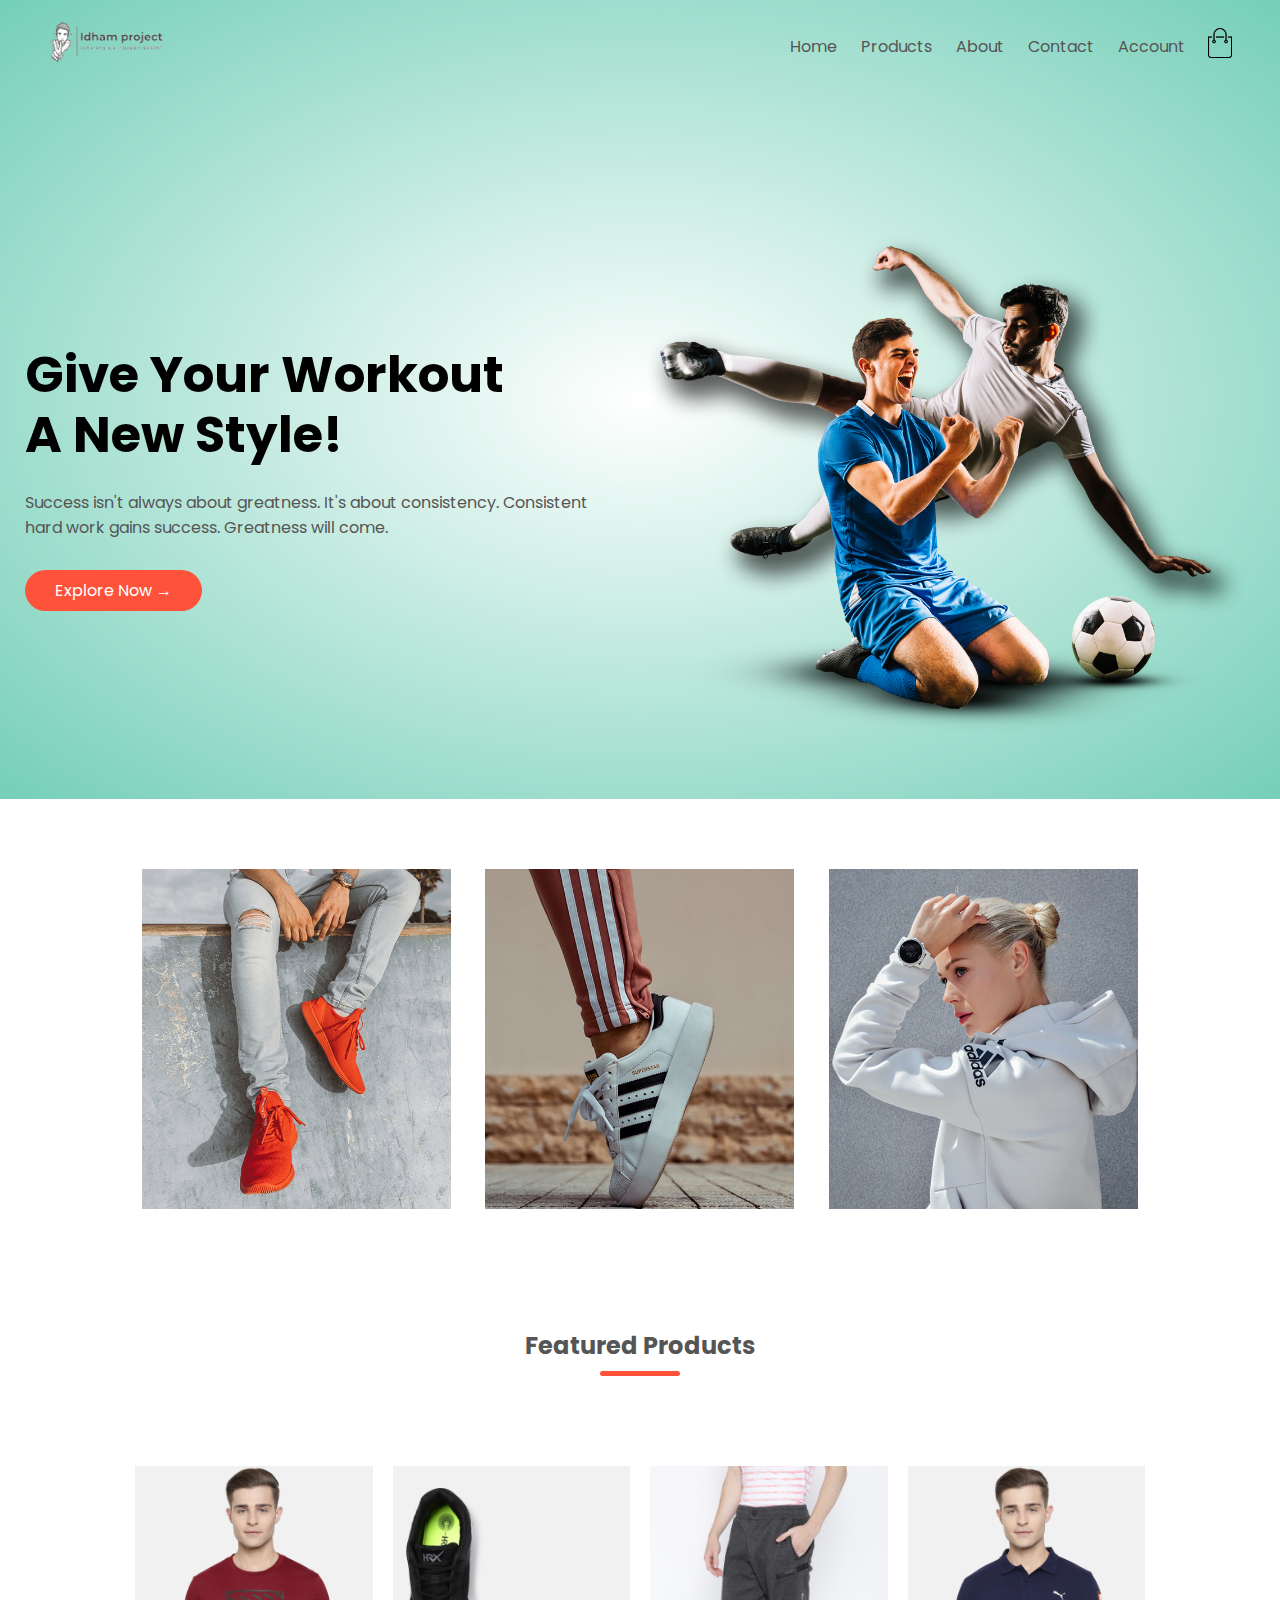
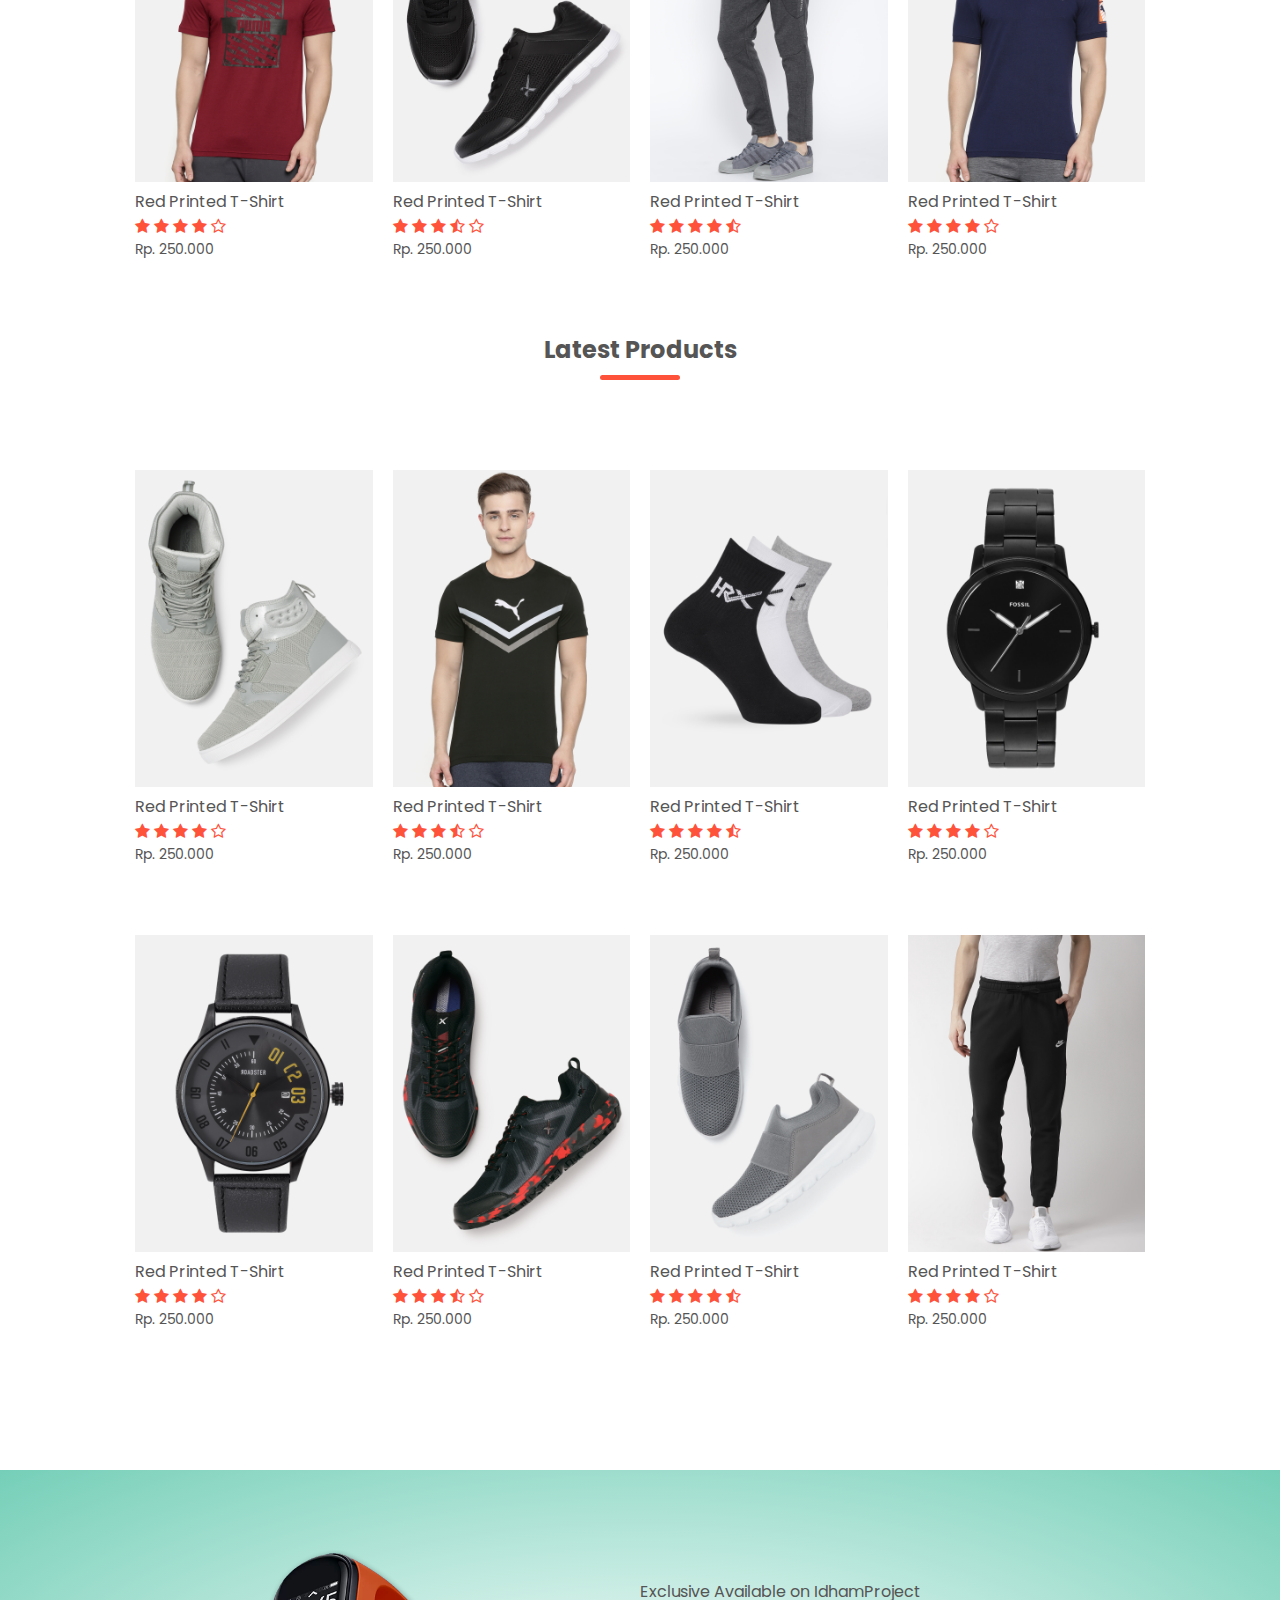
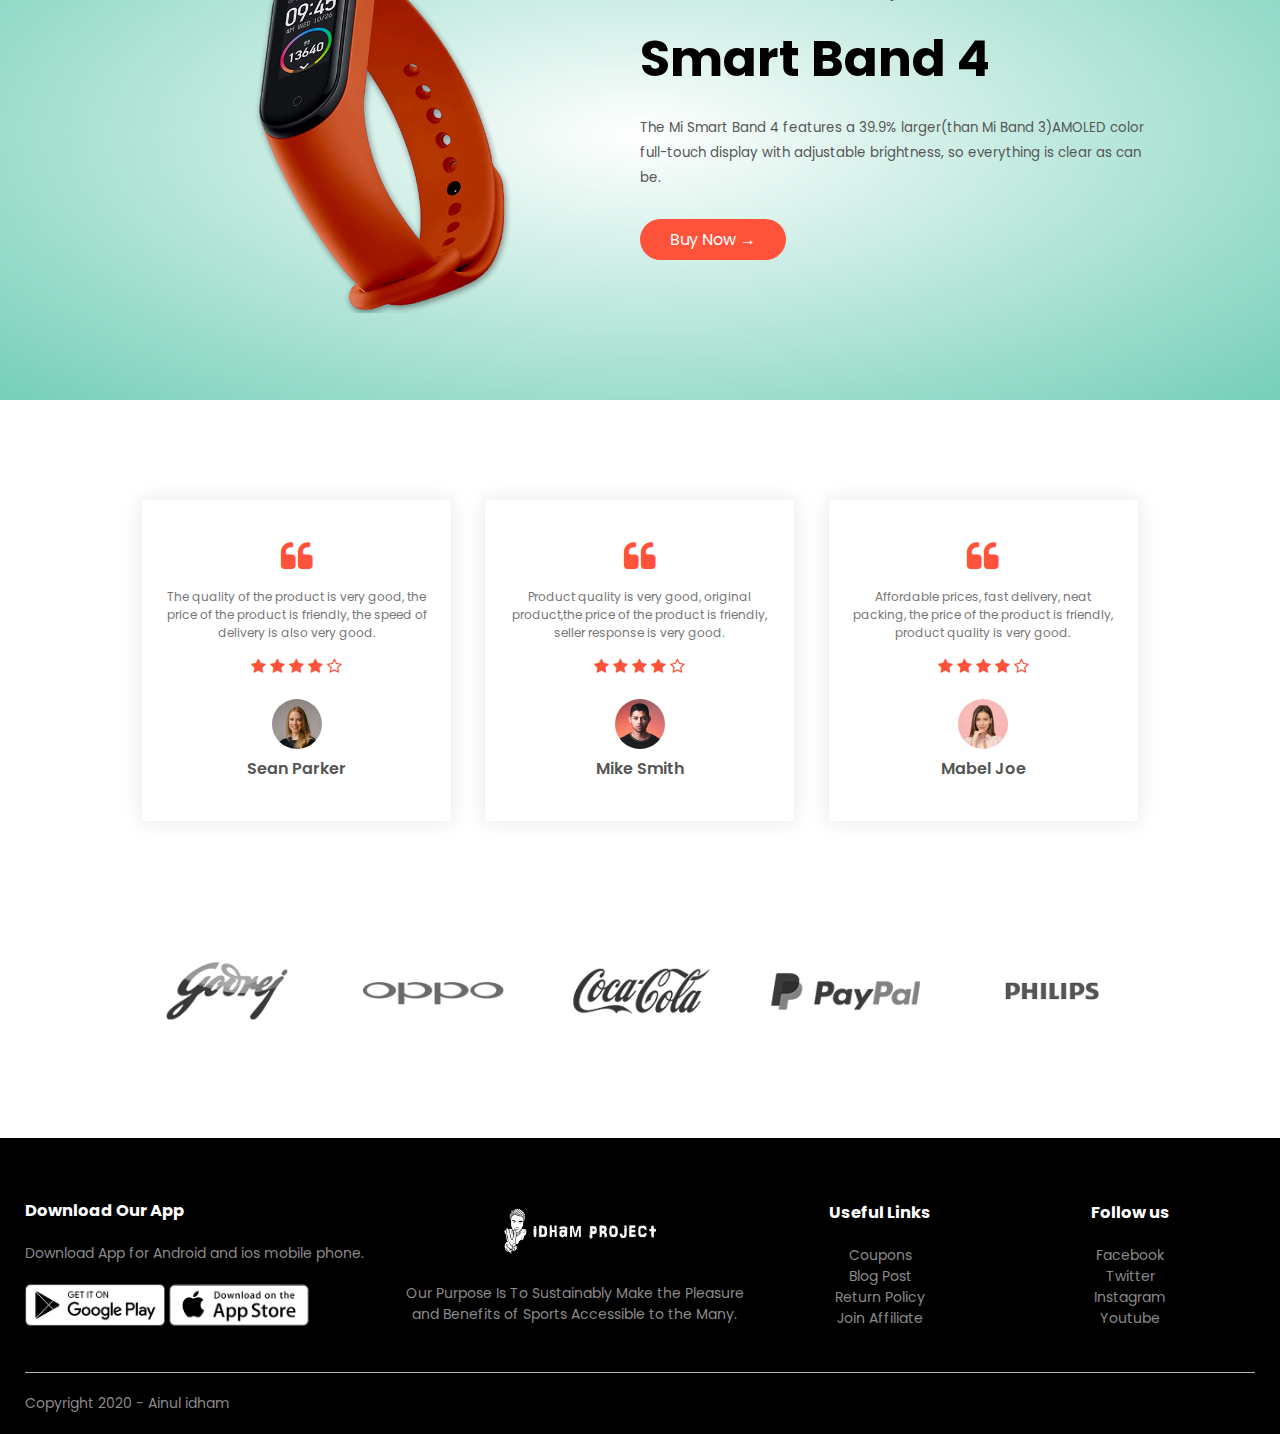
<file: index.html>
<!DOCTYPE html>
<html lang="en">
<head>
    <meta charset="UTF-8">
    <link rel="icon" href="images/favicon.ico" type="image/gif">
    <meta name="viewport" content="width=device-width, initial-scale=1.0">
    <title>IdhamProject | E-Commerce</title>
    <link rel="stylesheet" href="style.css">
    <link rel="preconnect" href="https://fonts.gstatic.com">
<link href="https://fonts.googleapis.com/css2?family=Poppins:wght@300;400;500;600;700&display=swap" rel="stylesheet">
    <link rel="stylesheet" href="https://stackpath.bootstrapcdn.com/font-awesome/4.7.0/css/font-awesome.min.css">
</head>
<body>
<div class="header">
    <div class="container">
            <div class="navbar">
            <div class="logo">
                <a href="index.html"><img src="images/logo.png" width="125px"></a>
            </div>
            <nav>
                <ul id="MenuItems">
                    <li><a href="index.html">Home</a></li>
                    <li><a href="products.html">Products</a></li>
                    <li><a href="">About</a></li>
                    <li><a href="">Contact</a></li>
                    <li><a href="account.html">Account</a></li>
                </ul>
            </nav>
                <a href="cart.html"><img src="images/cart.png" width="30px" height="30px"></a>
            <img src="images/menu.png" class="menu-icon" onclick="menutoggle()">      
        </div>
        <div class="row">
           <div class="col-2">
                <h1>Give Your Workout <br>A New Style!</h1>
                <p>Success isn't always about greatness. It's about consistency. Consistent<br>hard work gains success. Greatness will come.</p>
                <a href="" class="btn">Explore Now &#8594;</a>
           </div>
           <div class="col-2">
             <img src="images/image1.png">
           </div>
        </div>

    </div>
</div>
   
<!----- featured categories -------->

<div class="categories">
    <div class="small-container">
         <div class="row">
            <div class="col-3">
                <img src="images/category-1.jpg">
            </div>
            <div class="col-3">
               <img src="images/category-2.jpg">
            </div>
            <div class="col-3">
                <img src="images/category-3.jpg">
            </div>
        </div>
    </div>
</div>
    
<!----- featured products -------->
  <div class="small-container">
    <h2 class="title">Featured Products</h2>
    <div class="row">
        <div class="col-4" >
            <a href="product-details.html"><img src="images/product-1.jpg"></a>
            <a href="product-details.html"><h4>Red Printed T-Shirt</h4></a>
            <div class="rating">
                <i class="fa fa-star"></i>
                <i class="fa fa-star"></i>
                <i class="fa fa-star"></i>
                <i class="fa fa-star"></i>
                <i class="fa fa-star-o"></i>
            </div>
            <p>Rp. 250.000</p>
        </div>
        
         <div class="col-4" >
            <img src="images/product-2.jpg">
            <h4>Red Printed T-Shirt</h4>
            <div class="rating">
                <i class="fa fa-star"></i>
                <i class="fa fa-star"></i>
                <i class="fa fa-star"></i>
                <i class="fa fa-star-half-o"></i>
                <i class="fa fa-star-o"></i>
            </div>
            <p>Rp. 250.000</p>
        </div>
        
         <div class="col-4" >
            <img src="images/product-3.jpg">
            <h4>Red Printed T-Shirt</h4>
            <div class="rating">
                <i class="fa fa-star"></i>
                <i class="fa fa-star"></i>
                <i class="fa fa-star"></i>
                <i class="fa fa-star"></i>
                <i class="fa fa-star-half-o"></i>
            </div>
            <p>Rp. 250.000</p>
        </div>
        
         <div class="col-4" >
            <img src="images/product-4.jpg">
            <h4>Red Printed T-Shirt</h4>
            <div class="rating">
                <i class="fa fa-star"></i>
                <i class="fa fa-star"></i>
                <i class="fa fa-star"></i>
                <i class="fa fa-star"></i>
                <i class="fa fa-star-o"></i>
            </div>
            <p>Rp. 250.000</p>
        </div>
    </div>
      
      <h2 class="title">Latest Products</h2>
      <div class="row">
        <div class="col-4" >
            <img src="images/product-5.jpg">
            <h4>Red Printed T-Shirt</h4>
            <div class="rating">
                <i class="fa fa-star"></i>
                <i class="fa fa-star"></i>
                <i class="fa fa-star"></i>
                <i class="fa fa-star"></i>
                <i class="fa fa-star-o"></i>
            </div>
            <p>Rp. 250.000</p>
        </div>
        
         <div class="col-4" >
            <img src="images/product-6.jpg">
            <h4>Red Printed T-Shirt</h4>
            <div class="rating">
                <i class="fa fa-star"></i>
                <i class="fa fa-star"></i>
                <i class="fa fa-star"></i>
                <i class="fa fa-star-half-o"></i>
                <i class="fa fa-star-o"></i>
            </div>
            <p>Rp. 250.000</p>
        </div>
        
         <div class="col-4" >
            <img src="images/product-7.jpg">
            <h4>Red Printed T-Shirt</h4>
            <div class="rating">
                <i class="fa fa-star"></i>
                <i class="fa fa-star"></i>
                <i class="fa fa-star"></i>
                <i class="fa fa-star"></i>
                <i class="fa fa-star-half-o"></i>
            </div>
            <p>Rp. 250.000</p>
        </div>
        
         <div class="col-4" >
            <img src="images/product-8.jpg">
            <h4>Red Printed T-Shirt</h4>
            <div class="rating">
                <i class="fa fa-star"></i>
                <i class="fa fa-star"></i>
                <i class="fa fa-star"></i>
                <i class="fa fa-star"></i>
                <i class="fa fa-star-o"></i>
            </div>
            <p>Rp. 250.000</p>
        </div>
    </div>
    <div class="row">
        <div class="col-4" >
            <img src="images/product-9.jpg">
            <h4>Red Printed T-Shirt</h4>
            <div class="rating">
                <i class="fa fa-star"></i>
                <i class="fa fa-star"></i>
                <i class="fa fa-star"></i>
                <i class="fa fa-star"></i>
                <i class="fa fa-star-o"></i>
            </div>
            <p>Rp. 250.000</p>
        </div>
        
         <div class="col-4" >
            <img src="images/product-10.jpg">
            <h4>Red Printed T-Shirt</h4>
            <div class="rating">
                <i class="fa fa-star"></i>
                <i class="fa fa-star"></i>
                <i class="fa fa-star"></i>
                <i class="fa fa-star-half-o"></i>
                <i class="fa fa-star-o"></i>
            </div>
            <p>Rp. 250.000</p>
        </div>
        
         <div class="col-4" >
            <img src="images/product-11.jpg">
            <h4>Red Printed T-Shirt</h4>
            <div class="rating">
                <i class="fa fa-star"></i>
                <i class="fa fa-star"></i>
                <i class="fa fa-star"></i>
                <i class="fa fa-star"></i>
                <i class="fa fa-star-half-o"></i>
            </div>
            <p>Rp. 250.000</p>
        </div>
        
         <div class="col-4" >
            <img src="images/product-12.jpg">
            <h4>Red Printed T-Shirt</h4>
            <div class="rating">
                <i class="fa fa-star"></i>
                <i class="fa fa-star"></i>
                <i class="fa fa-star"></i>
                <i class="fa fa-star"></i>
                <i class="fa fa-star-o"></i>
            </div>
            <p>Rp. 250.000</p>
        </div>
    </div>  
  </div>  

<!------------ offer ------------>
    
  <div class="offer">
    <div class="small-container">
        <div class="row">
            <div class="col-2">
                <img src="images/exclusive.png" class="offer-img">
            </div>
            <div class="col-2">
                <p>Exclusive Available on IdhamProject</p>
                <h1>Smart Band 4</h1>
                <small>The Mi Smart Band 4 features a 39.9% larger(than Mi Band 3)AMOLED color full-touch display with adjustable brightness, so everything is clear as can be.</small> <br>
                <a href="" class="btn">Buy Now &#8594;</a>
            </div>
        </div>
    </div>
  </div>
   
<!---------- testimonial -------------->
    
  <div class="testimonial">
    <div class="small-container">
        <div class="row">
            <div class="col-3">
                <i class="fa fa-quote-left"></i>
                <p>
                    The quality of the product is very good, the price of the product is friendly, the speed of delivery is also very good.
                </p>
                <div class="rating">
                    <i class="fa fa-star"></i>
                    <i class="fa fa-star"></i>
                    <i class="fa fa-star"></i>
                    <i class="fa fa-star"></i>
                    <i class="fa fa-star-o"></i>
                </div>
                <img src="images/user-1.png">
                <h3>Sean Parker</h3>
            </div>
            <div class="col-3">
                <i class="fa fa-quote-left"></i>
                <p>
                    Product quality is very good, original product,the price of the product is friendly, seller response is very good.
                </p>
                <div class="rating">
                    <i class="fa fa-star"></i>
                    <i class="fa fa-star"></i>
                    <i class="fa fa-star"></i>
                    <i class="fa fa-star"></i>
                    <i class="fa fa-star-o"></i>
                </div>
                <img src="images/user-2.png">
                <h3>Mike Smith</h3>
            </div>
            <div class="col-3">
                <i class="fa fa-quote-left"></i>
                <p>
                    Affordable prices, fast delivery, neat packing, the price of the product is friendly, product quality is very good.
                </p>
                <div class="rating">
                    <i class="fa fa-star"></i>
                    <i class="fa fa-star"></i>
                    <i class="fa fa-star"></i>
                    <i class="fa fa-star"></i>
                    <i class="fa fa-star-o"></i>
                </div>
                <img src="images/user-3.png">
                <h3>Mabel Joe</h3>
            </div>
        </div>
    </div>
  </div>  

    
<!------------ brands -------------->
   <div class="brands">
    <div class="small-container">
        <div class="row">
            <div class="col-5">
                <img src="images/logo-godrej.png">
            </div>
            <div class="col-5">
                <img src="images/logo-oppo.png">
            </div>
            <div class="col-5">
                <img src="images/logo-coca-cola.png">
            </div>
            <div class="col-5">
                <img src="images/logo-paypal.png">
            </div>
            <div class="col-5">
                <img src="images/logo-philips.png">
            </div>
        </div>
    </div>     
   </div> 

<!----------footer---------->    
  
  <div class="footer">
    <div class="container">
         <div class="row">
            <div class="footer-col-1">
                <h3>Download Our App</h3>
                <p>Download App for Android and ios mobile phone.</p>
                <div class="app-logo">
                   <img src="images/play-store.png">
                   <img src="images/app-store.png"> 
                </div>
            </div>
             <div class="footer-col-2">
                <img src="images/logo-white.png">
                <p>Our Purpose Is To Sustainably Make the Pleasure and Benefits of Sports Accessible to the Many. </p>
            </div>
             <div class="footer-col-3">
                <h3>Useful Links</h3>
                <ul>
                    <li>Coupons</li>
                    <li>Blog Post</li>
                    <li>Return Policy</li>
                    <li>Join Affiliate</li>
                </ul>
            </div>
             <div class="footer-col-4">
                <h3>Follow us</h3>
                <ul>
                    <li>Facebook</li>
                    <li>Twitter</li>
                    <li>Instagram</li>
                    <li>Youtube</li>
                </ul>
            </div>
         </div>
        <hr>
        <p class="copyright">Copyright 2020 - Ainul idham</p>
    </div>
  </div>
    
    
<!------- js for toggle menu -------->
    
    <script>
        var MenuItems = document.getElementById("MenuItems");
        
        MenuItems.style.maxHeight = "0px";
       
        function menutoggle(){
            if(MenuItems.style.maxHeight == "0px")
                {
                     MenuItems.style.maxHeight = "200px";
                }
            else
                {
                 MenuItems.style.maxHeight = "0px";
                }
        }
    </script>
    
    
    
</body>
</html>
</file>
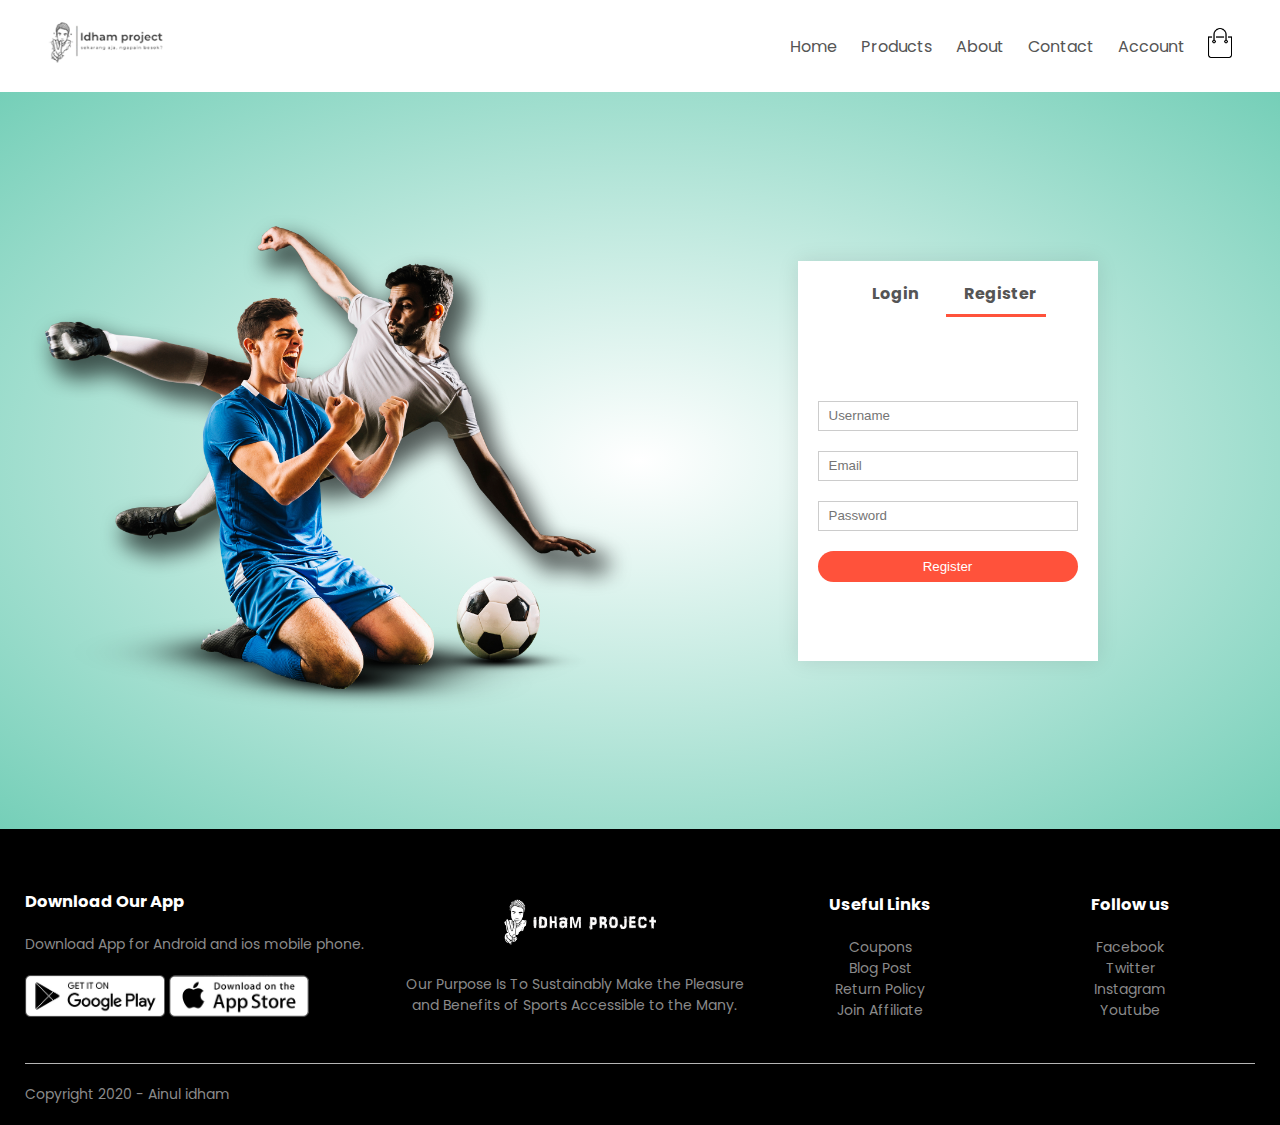
<file: account.html>
<!DOCTYPE html>
<html lang="en">
<head>
    <meta charset="UTF-8">
    <link rel="icon" href="images/favicon.ico" type="image/gif">
    <meta name="viewport" content="width=device-width, initial-scale=1.0">
    <title>All Products - IdhamStore </title>
    <link rel="stylesheet" href="style.css">
    <link rel="preconnect" href="https://fonts.gstatic.com">
<link href="https://fonts.googleapis.com/css2?family=Poppins:wght@300;400;500;600;700&display=swap" rel="stylesheet">
    <link rel="stylesheet" href="https://stackpath.bootstrapcdn.com/font-awesome/4.7.0/css/font-awesome.min.css">
</head>
<body>

    <div class="container">
            <div class="navbar">
            <div class="logo">
                <a href="index.html"><img src="images/logo.png" width="125px"></a>
            </div>
            <nav>
                <ul id="MenuItems">
                    <li><a href="index.html">Home</a></li>
                    <li><a href="products.html">Products</a></li>
                    <li><a href="">About</a></li>
                    <li><a href="">Contact</a></li>
                    <li><a href="account.html">Account</a></li>
                </ul>
            </nav>
                <a href="cart.html"><img src="images/cart.png" width="30px" height="30px"></a>
            <img src="images/menu.png" class="menu-icon" onclick="menutoggle()">      
        </div>

    </div>

<!----------account page---------->        
    <div class="account-page">
        <div class="container">
            <div class="row">
                <div class="col-2">
                    <img src="images/image1.png" width="100%">
                </div>
                
                <div class="col-2">
                   <div class="form-container">
                        <div class="form-btn">
                            <span onclick="login()">Login</span>
                            <span onclick="register()">Register</span>
                            <hr id="Indicator">
                        </div>
                       
                       <form id="LoginForm">
                            <input type="text" placeholder="Username">
                           <input type="password" placeholder="Password">
                           <button type="submit" class="btn">Login</button>
                           <a href="">Forgot Password</a>
                       </form>
                       
                       <form id="RegForm">
                            <input type="text" placeholder="Username">
                           <input type="email" placeholder="Email">
                           <input type="password" placeholder="Password">
                           <button type="submit" class="btn">Register</button>
                       </form>
                       
                   </div>
                </div>
                
            </div>
        </div>
    </div>
    
<!----------footer---------->    
  
  <div class="footer">
    <div class="container">
         <div class="row">
            <div class="footer-col-1">
                <h3>Download Our App</h3>
                <p>Download App for Android and ios mobile phone.</p>
                <div class="app-logo">
                   <img src="images/play-store.png">
                   <img src="images/app-store.png"> 
                </div>
            </div>
             <div class="footer-col-2">
                <img src="images/logo-white.png">
                <p>Our Purpose Is To Sustainably Make the Pleasure and Benefits of Sports Accessible to the Many. </p>
            </div>
             <div class="footer-col-3">
                <h3>Useful Links</h3>
                <ul>
                    <li>Coupons</li>
                    <li>Blog Post</li>
                    <li>Return Policy</li>
                    <li>Join Affiliate</li>
                </ul>
            </div>
             <div class="footer-col-4">
                <h3>Follow us</h3>
                <ul>
                    <li>Facebook</li>
                    <li>Twitter</li>
                    <li>Instagram</li>
                    <li>Youtube</li>
                </ul>
            </div>
         </div>
        <hr>
        <p class="copyright">Copyright 2020 - Ainul idham</p>
    </div>
  </div>
    
    
<!------- js for toggle menu -------->
    
    <script>
        var MenuItems = document.getElementById("MenuItems");
        
        MenuItems.style.maxHeight = "0px";
       
        function menutoggle(){
            if(MenuItems.style.maxHeight == "0px")
                {
                     MenuItems.style.maxHeight = "200px";
                }
            else
                {
                 MenuItems.style.maxHeight = "0px";
                }
        }
    </script>
    
 <!------- js for toggle form-------->
       
    <script>
        var LoginForm = document.getElementById("LoginForm");
        var RegForm = document.getElementById("RegForm");
        var Indicator = document.getElementById("Indicator");
        
        
        function register(){
           RegForm.style.transform = "translateX(0px)";
            LoginForm.style.transform = "translateX(0px)";
            Indicator.style.transform = "translateX(100px)";
        }
        
        function login(){
           RegForm.style.transform = "translateX(300px)";
            LoginForm.style.transform = "translateX(300px)";
             Indicator.style.transform = "translateX(0px)";
        }
    </script>
    
    
</body>
</html>
</file>
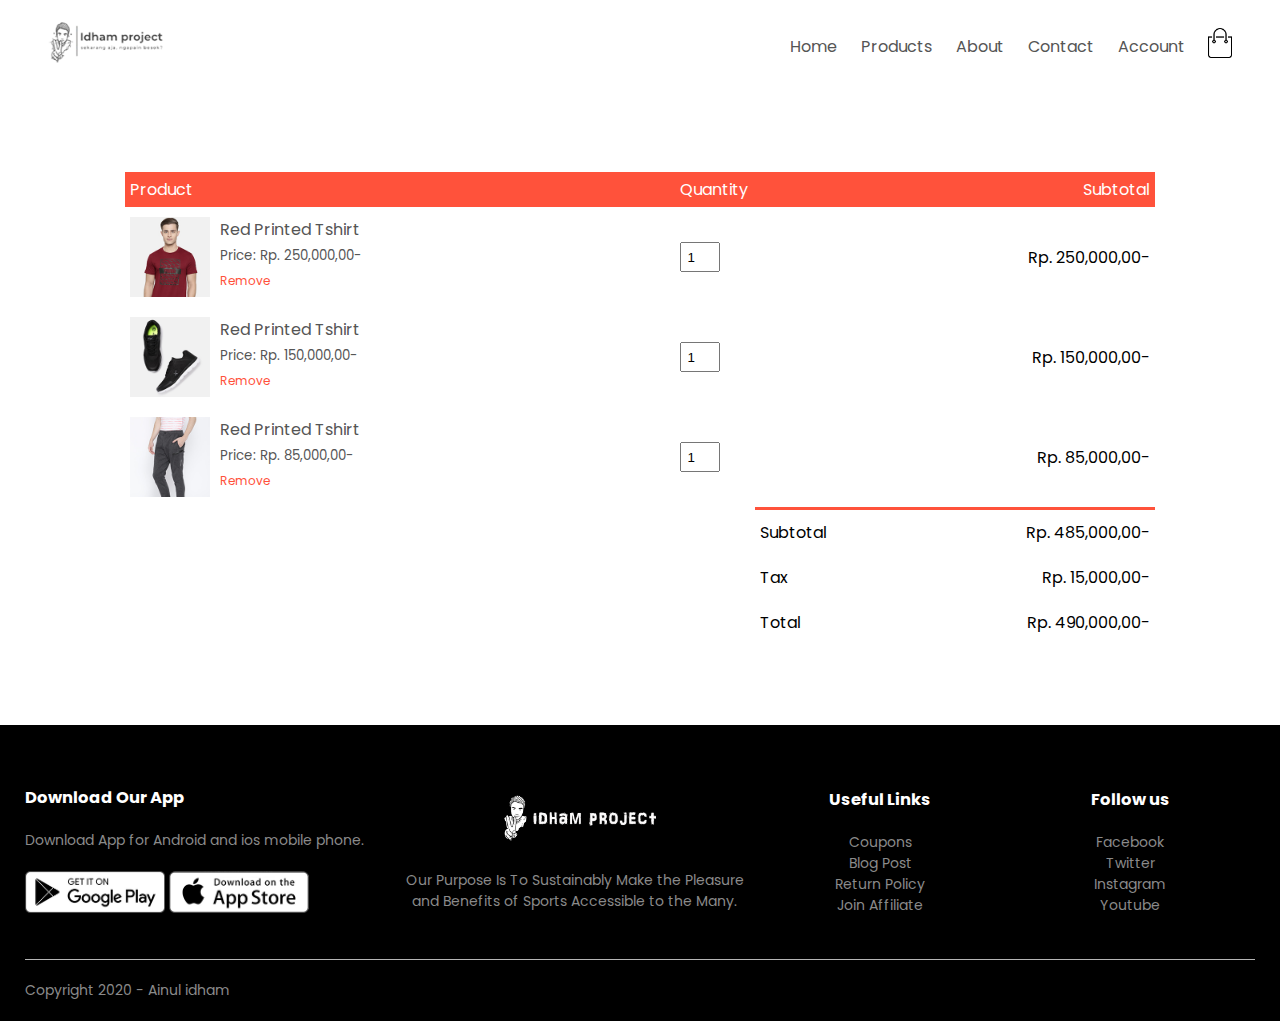
<file: cart.html>
<!DOCTYPE html>
<html lang="en">
<head>
    <meta charset="UTF-8">
    <link rel="icon" href="images/favicon.ico" type="image/gif">
    <meta name="viewport" content="width=device-width, initial-scale=1.0">
    <title>All Products - IdhamStore </title>
    <link rel="stylesheet" href="style.css">
    <link rel="preconnect" href="https://fonts.gstatic.com">
<link href="https://fonts.googleapis.com/css2?family=Poppins:wght@300;400;500;600;700&display=swap" rel="stylesheet">
    <link rel="stylesheet" href="https://stackpath.bootstrapcdn.com/font-awesome/4.7.0/css/font-awesome.min.css">
</head>
<body>

    <div class="container">
            <div class="navbar">
            <div class="logo">
                <a href="index.html"><img src="images/logo.png" width="125px"></a>
            </div>
            <nav>
                <ul id="MenuItems">
                    <li><a href="index.html">Home</a></li>
                    <li><a href="products.html">Products</a></li>
                    <li><a href="">About</a></li>
                    <li><a href="">Contact</a></li>
                    <li><a href="account.html">Account</a></li>
                </ul>
            </nav>
                <a href="cart.html"><img src="images/cart.png" width="30px" height="30px"></a>
            <img src="images/menu.png" class="menu-icon" onclick="menutoggle()">      
        </div>

    </div>

    
    
<!---------- cart item details ---------->  
  <div class="small-container cart-page">
    <table>
        <tr>
            <th>Product</th>
            <th>Quantity</th>
            <th>Subtotal</th>
        </tr>
        <tr>
            <td>
                <div class="cart-info">
                    <img src="images/buy-1.jpg">
                    <div>
                        <p>Red Printed Tshirt</p>
                        <small>Price: Rp. 250,000,00-</small>
                        <br>
                        <a href="">Remove</a>
                    </div>
                </div>
            </td>
            <td><input type="number" value="1"></td>
            <td>Rp. 250,000,00-</td>
        </tr>
         <tr>
            <td>
                <div class="cart-info">
                    <img src="images/buy-2.jpg">
                    <div>
                        <p>Red Printed Tshirt</p>
                        <small>Price: Rp. 150,000,00-</small>
                        <br>
                        <a href="">Remove</a>
                    </div>
                </div>
            </td>
            <td><input type="number" value="1"></td>
            <td>Rp. 150,000,00-</td>
        </tr>
         <tr>
            <td>
                <div class="cart-info">
                    <img src="images/buy-3.jpg">
                    <div>
                        <p>Red Printed Tshirt</p>
                        <small>Price: Rp. 85,000,00-</small>
                        <br>
                        <a href="">Remove</a>
                    </div>
                </div>
            </td>
            <td><input type="number" value="1"></td>
            <td>Rp. 85,000,00-</td>
        </tr>
    </table>
      
    <div class="total-price">
        <table>
            <tr>
                <td>Subtotal</td>
                <td>Rp. 485,000,00-</td>
            </tr>
             <tr>
                <td>Tax</td>
                <td>Rp. 15,000,00-</td>
            </tr>
             <tr>
                <td>Total</td>
                <td>Rp. 490,000,00-</td>
            </tr> 
        </table>
    </div>
      
  </div>  


<!----------footer---------->    
  
  <div class="footer">
    <div class="container">
         <div class="row">
            <div class="footer-col-1">
                <h3>Download Our App</h3>
                <p>Download App for Android and ios mobile phone.</p>
                <div class="app-logo">
                   <img src="images/play-store.png">
                   <img src="images/app-store.png"> 
                </div>
            </div>
             <div class="footer-col-2">
                <img src="images/logo-white.png">
                <p>Our Purpose Is To Sustainably Make the Pleasure and Benefits of Sports Accessible to the Many. </p>
            </div>
             <div class="footer-col-3">
                <h3>Useful Links</h3>
                <ul>
                    <li>Coupons</li>
                    <li>Blog Post</li>
                    <li>Return Policy</li>
                    <li>Join Affiliate</li>
                </ul>
            </div>
             <div class="footer-col-4">
                <h3>Follow us</h3>
                <ul>
                    <li>Facebook</li>
                    <li>Twitter</li>
                    <li>Instagram</li>
                    <li>Youtube</li>
                </ul>
            </div>
         </div>
        <hr>
        <p class="copyright">Copyright 2020 - Ainul idham</p>
    </div>
  </div>
    
    
<!------- js for toggle menu -------->
    
    <script>
        var MenuItems = document.getElementById("MenuItems");
        
        MenuItems.style.maxHeight = "0px";
       
        function menutoggle(){
            if(MenuItems.style.maxHeight == "0px")
                {
                     MenuItems.style.maxHeight = "200px";
                }
            else
                {
                 MenuItems.style.maxHeight = "0px";
                }
        }
    </script>
    
</body>
</html>
</file>
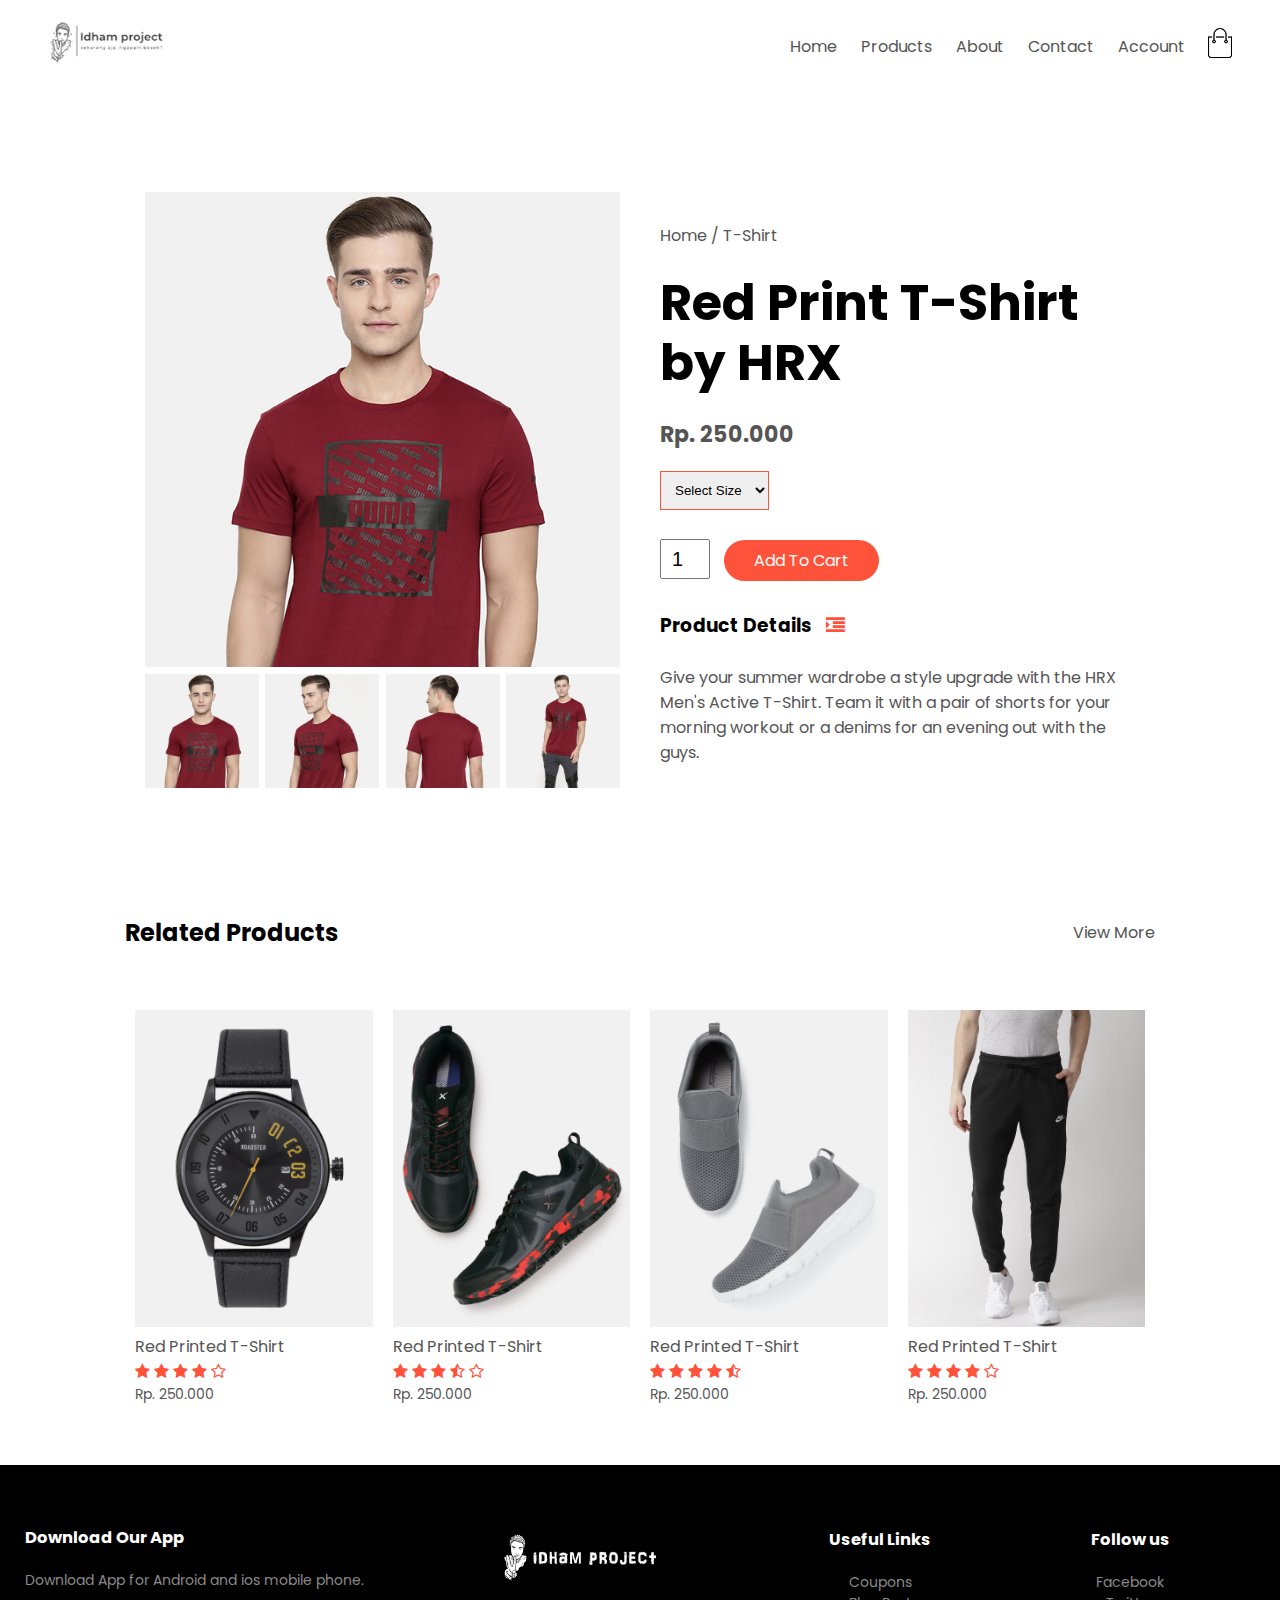
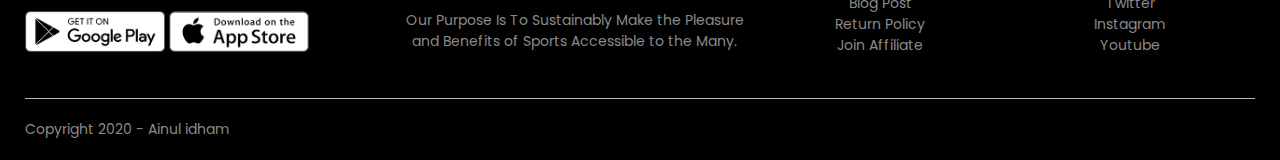
<file: product-details.html>
<!DOCTYPE html>
<html lang="en">
<head>
    <meta charset="UTF-8">
    <link rel="icon" href="images/favicon.ico" type="image/gif">
    <meta name="viewport" content="width=device-width, initial-scale=1.0">
    <title>All Products - IdhamStore </title>
    <link rel="stylesheet" href="style.css">
    <link rel="preconnect" href="https://fonts.gstatic.com">
<link href="https://fonts.googleapis.com/css2?family=Poppins:wght@300;400;500;600;700&display=swap" rel="stylesheet">
    <link rel="stylesheet" href="https://stackpath.bootstrapcdn.com/font-awesome/4.7.0/css/font-awesome.min.css">
</head>
<body>

    <div class="container">
            <div class="navbar">
            <div class="logo">
                <a href="index.html"><img src="images/logo.png" width="125px"></a>
            </div>
            <nav>
                <ul id="MenuItems">
                    <li><a href="index.html">Home</a></li>
                    <li><a href="products.html">Products</a></li>
                    <li><a href="">About</a></li>
                    <li><a href="">Contact</a></li>
                    <li><a href="account.html">Account</a></li>
                </ul>
            </nav>
                <a href="cart.html"><img src="images/cart.png" width="30px" height="30px"></a>
            <img src="images/menu.png" class="menu-icon" onclick="menutoggle()">      
        </div>

    </div>

 <!---------- single product details ---------->   
    <div class="small-container single-product">
        <div class="row">
            <div class="col-2">
                <img src="images/gallery-1.jpg" width="100%" id="ProductImg">
                
                <div class="small-img-row">
                    <div class="small-img-col">
                       <img src="images/gallery-1.jpg" width="100%" class="small-img"> 
                    </div>
                    <div class="small-img-col">
                       <img src="images/gallery-2.jpg" width="100%" class="small-img"> 
                    </div>
                    <div class="small-img-col">
                       <img src="images/gallery-3.jpg" width="100%" class="small-img"> 
                    </div>
                    <div class="small-img-col">
                       <img src="images/gallery-4.jpg" width="100%" class="small-img"> 
                    </div>
                </div>
                
            </div>
            <div class="col-2">
                <p>Home / T-Shirt</p>
                <h1>Red Print T-Shirt by HRX</h1>
                <h4>Rp. 250.000</h4>
                <select>
                    <option> Select Size</option>
                    <option>XXL</option>
                    <option>XL</option>
                    <option>Large</option>
                    <option>Medium</option>
                    <option>Small</option>
                </select>
                <input type="number" value="1">
                <a href="" class="btn">Add To Cart</a>
                <h3>Product Details       <i class="fa fa-indent"></i></h3>
                <br>
                <p>Give your summer wardrobe a style upgrade with the HRX Men's Active T-Shirt. Team it with a pair of shorts for your morning workout or a denims for an evening out with the guys.</p>
            </div>
        </div>
    </div>
    
    
<!---------- title---------->  
    
    <div class="small-container">
        <div class="row row-2">
            <h2>Related Products</h2>
            <p>View More</p>
        </div>
    </div>
    
    
<!---------- Products ---------->    
  <div class="small-container">
    
    <div class="row">
        <div class="col-4" >
            <img src="images/product-9.jpg">
            <h4>Red Printed T-Shirt</h4>
            <div class="rating">
                <i class="fa fa-star"></i>
                <i class="fa fa-star"></i>
                <i class="fa fa-star"></i>
                <i class="fa fa-star"></i>
                <i class="fa fa-star-o"></i>
            </div>
            <p>Rp. 250.000</p>
        </div>
        
         <div class="col-4" >
            <img src="images/product-10.jpg">
            <h4>Red Printed T-Shirt</h4>
            <div class="rating">
                <i class="fa fa-star"></i>
                <i class="fa fa-star"></i>
                <i class="fa fa-star"></i>
                <i class="fa fa-star-half-o"></i>
                <i class="fa fa-star-o"></i>
            </div>
            <p>Rp. 250.000</p>
        </div>
        
         <div class="col-4" >
            <img src="images/product-11.jpg">
            <h4>Red Printed T-Shirt</h4>
            <div class="rating">
                <i class="fa fa-star"></i>
                <i class="fa fa-star"></i>
                <i class="fa fa-star"></i>
                <i class="fa fa-star"></i>
                <i class="fa fa-star-half-o"></i>
            </div>
            <p>Rp. 250.000</p>
        </div>
        
         <div class="col-4" >
            <img src="images/product-12.jpg">
            <h4>Red Printed T-Shirt</h4>
            <div class="rating">
                <i class="fa fa-star"></i>
                <i class="fa fa-star"></i>
                <i class="fa fa-star"></i>
                <i class="fa fa-star"></i>
                <i class="fa fa-star-o"></i>
            </div>
            <p>Rp. 250.000</p>
        </div>
    </div>  
    
      
  </div>  


<!----------footer---------->    
  
  <div class="footer">
    <div class="container">
         <div class="row">
            <div class="footer-col-1">
                <h3>Download Our App</h3>
                <p>Download App for Android and ios mobile phone.</p>
                <div class="app-logo">
                   <img src="images/play-store.png">
                   <img src="images/app-store.png"> 
                </div>
            </div>
             <div class="footer-col-2">
                <img src="images/logo-white.png">
                <p>Our Purpose Is To Sustainably Make the Pleasure and Benefits of Sports Accessible to the Many. </p>
            </div>
             <div class="footer-col-3">
                <h3>Useful Links</h3>
                <ul>
                    <li>Coupons</li>
                    <li>Blog Post</li>
                    <li>Return Policy</li>
                    <li>Join Affiliate</li>
                </ul>
            </div>
             <div class="footer-col-4">
                <h3>Follow us</h3>
                <ul>
                    <li>Facebook</li>
                    <li>Twitter</li>
                    <li>Instagram</li>
                    <li>Youtube</li>
                </ul>
            </div>
         </div>
        <hr>
        <p class="copyright">Copyright 2020 - Ainul idham</p>
    </div>
  </div>
    
    
<!------- js for toggle menu -------->
    
    <script>
        var MenuItems = document.getElementById("MenuItems");
        
        MenuItems.style.maxHeight = "0px";
       
        function menutoggle(){
            if(MenuItems.style.maxHeight == "0px")
                {
                     MenuItems.style.maxHeight = "200px";
                }
            else
                {
                 MenuItems.style.maxHeight = "0px";
                }
        }
    </script>
    
    
<!-------------js for product gallery --------->    <script>
    var ProductImg = document.getElementById("ProductImg");
    var SmallImg = document.getElementsByClassName("small-img");
    
    SmallImg[0].onclick = function(){
        ProductImg.src = SmallImg[0].src;
    } 
    
    SmallImg[1].onclick = function(){
        ProductImg.src = SmallImg[1].src;
    } 
    
    SmallImg[2].onclick = function(){
        ProductImg.src = SmallImg[2].src;
    } 
    
    SmallImg[3].onclick = function(){
        ProductImg.src = SmallImg[3].src;
    } 
   </script>
    
</body>
</html>
</file>
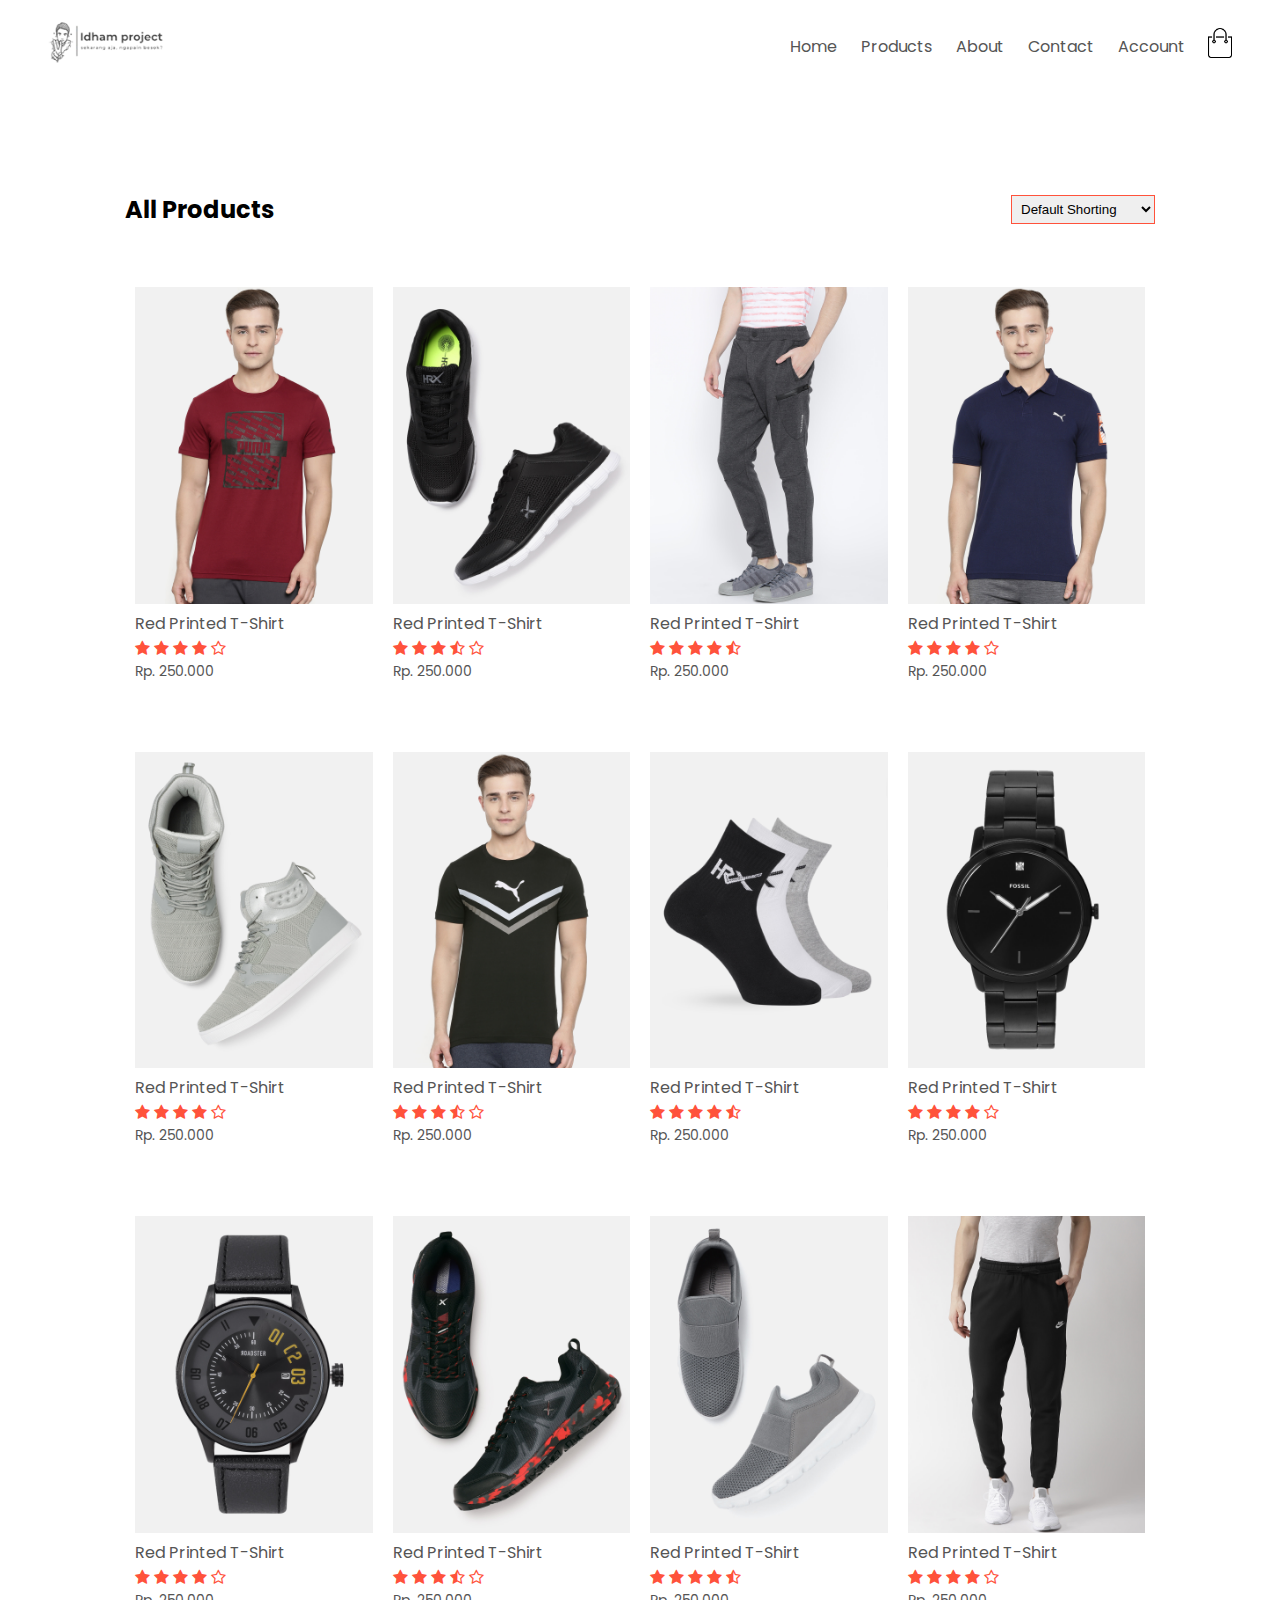
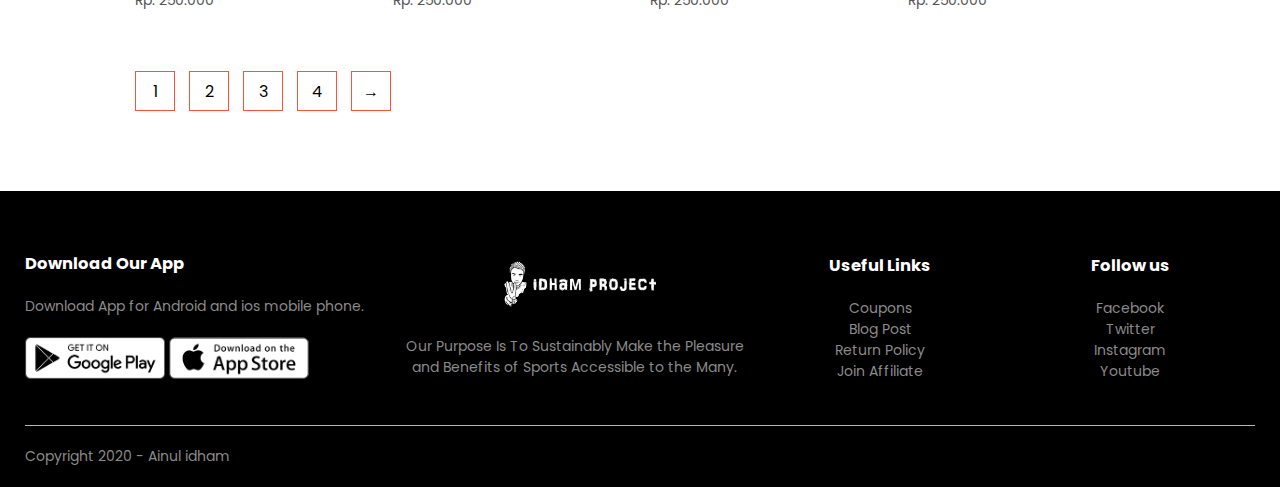
<file: products.html>
<!DOCTYPE html>
<html lang="en">
<head>
    <meta charset="UTF-8">
    <link rel="icon" href="images/favicon.ico" type="image/gif">
    <meta name="viewport" content="width=device-width, initial-scale=1.0">
    <title>All Products - IdhamStore </title>
    <link rel="stylesheet" href="style.css">
    <link rel="preconnect" href="https://fonts.gstatic.com">
<link href="https://fonts.googleapis.com/css2?family=Poppins:wght@300;400;500;600;700&display=swap" rel="stylesheet">
    <link rel="stylesheet" href="https://stackpath.bootstrapcdn.com/font-awesome/4.7.0/css/font-awesome.min.css">
</head>
<body>

    <div class="container">
            <div class="navbar">
            <div class="logo">
                <a href="index.html"><img src="images/logo.png" width="125px"></a>
            </div>
            <nav>
                <ul id="MenuItems">
                    <li><a href="index.html">Home</a></li>
                    <li><a href="products.html">Products</a></li>
                    <li><a href="">About</a></li>
                    <li><a href="">Contact</a></li>
                    <li><a href="account.html">Account</a></li>
                </ul>
            </nav>
                <a href="cart.html"><img src="images/cart.png" width="30px" height="30px"></a>
            <img src="images/menu.png" class="menu-icon" onclick="menutoggle()">      
        </div>

    </div>

    
  <div class="small-container">
    
    <div class="row row-2">
        <h2>All Products</h2>
        <select>
            <option>Default Shorting</option>
            <option>Short by price</option>
            <option>Short by popularity</option>
            <option>Short by rating</option>
            <option>Short by sale</option>
        </select>
    </div>  
      
    <div class="row">
        <div class="col-4" >
           <a href="product-details.html"><img src="images/product-1.jpg"></a>
            <a href="product-details.html"><h4>Red Printed T-Shirt</h4></a>
            <div class="rating">
                <i class="fa fa-star"></i>
                <i class="fa fa-star"></i>
                <i class="fa fa-star"></i>
                <i class="fa fa-star"></i>
                <i class="fa fa-star-o"></i>
            </div>
            <p>Rp. 250.000</p>
        </div>
        
         <div class="col-4" >
            <img src="images/product-2.jpg">
            <h4>Red Printed T-Shirt</h4>
            <div class="rating">
                <i class="fa fa-star"></i>
                <i class="fa fa-star"></i>
                <i class="fa fa-star"></i>
                <i class="fa fa-star-half-o"></i>
                <i class="fa fa-star-o"></i>
            </div>
            <p>Rp. 250.000</p>
        </div>
        
         <div class="col-4" >
            <img src="images/product-3.jpg">
            <h4>Red Printed T-Shirt</h4>
            <div class="rating">
                <i class="fa fa-star"></i>
                <i class="fa fa-star"></i>
                <i class="fa fa-star"></i>
                <i class="fa fa-star"></i>
                <i class="fa fa-star-half-o"></i>
            </div>
            <p>Rp. 250.000</p>
        </div>
        
         <div class="col-4" >
            <img src="images/product-4.jpg">
            <h4>Red Printed T-Shirt</h4>
            <div class="rating">
                <i class="fa fa-star"></i>
                <i class="fa fa-star"></i>
                <i class="fa fa-star"></i>
                <i class="fa fa-star"></i>
                <i class="fa fa-star-o"></i>
            </div>
            <p>Rp. 250.000</p>
        </div>
    </div>
      
      <div class="row">
        <div class="col-4" >
            <img src="images/product-5.jpg">
            <h4>Red Printed T-Shirt</h4>
            <div class="rating">
                <i class="fa fa-star"></i>
                <i class="fa fa-star"></i>
                <i class="fa fa-star"></i>
                <i class="fa fa-star"></i>
                <i class="fa fa-star-o"></i>
            </div>
            <p>Rp. 250.000</p>
        </div>
        
         <div class="col-4" >
            <img src="images/product-6.jpg">
            <h4>Red Printed T-Shirt</h4>
            <div class="rating">
                <i class="fa fa-star"></i>
                <i class="fa fa-star"></i>
                <i class="fa fa-star"></i>
                <i class="fa fa-star-half-o"></i>
                <i class="fa fa-star-o"></i>
            </div>
            <p>Rp. 250.000</p>
        </div>
        
         <div class="col-4" >
            <img src="images/product-7.jpg">
            <h4>Red Printed T-Shirt</h4>
            <div class="rating">
                <i class="fa fa-star"></i>
                <i class="fa fa-star"></i>
                <i class="fa fa-star"></i>
                <i class="fa fa-star"></i>
                <i class="fa fa-star-half-o"></i>
            </div>
            <p>Rp. 250.000</p>
        </div>
        
         <div class="col-4" >
            <img src="images/product-8.jpg">
            <h4>Red Printed T-Shirt</h4>
            <div class="rating">
                <i class="fa fa-star"></i>
                <i class="fa fa-star"></i>
                <i class="fa fa-star"></i>
                <i class="fa fa-star"></i>
                <i class="fa fa-star-o"></i>
            </div>
            <p>Rp. 250.000</p>
        </div>
    </div>
    <div class="row">
        <div class="col-4" >
            <img src="images/product-9.jpg">
            <h4>Red Printed T-Shirt</h4>
            <div class="rating">
                <i class="fa fa-star"></i>
                <i class="fa fa-star"></i>
                <i class="fa fa-star"></i>
                <i class="fa fa-star"></i>
                <i class="fa fa-star-o"></i>
            </div>
            <p>Rp. 250.000</p>
        </div>
        
         <div class="col-4" >
            <img src="images/product-10.jpg">
            <h4>Red Printed T-Shirt</h4>
            <div class="rating">
                <i class="fa fa-star"></i>
                <i class="fa fa-star"></i>
                <i class="fa fa-star"></i>
                <i class="fa fa-star-half-o"></i>
                <i class="fa fa-star-o"></i>
            </div>
            <p>Rp. 250.000</p>
        </div>
        
         <div class="col-4" >
            <img src="images/product-11.jpg">
            <h4>Red Printed T-Shirt</h4>
            <div class="rating">
                <i class="fa fa-star"></i>
                <i class="fa fa-star"></i>
                <i class="fa fa-star"></i>
                <i class="fa fa-star"></i>
                <i class="fa fa-star-half-o"></i>
            </div>
            <p>Rp. 250.000</p>
        </div>
        
         <div class="col-4" >
            <img src="images/product-12.jpg">
            <h4>Red Printed T-Shirt</h4>
            <div class="rating">
                <i class="fa fa-star"></i>
                <i class="fa fa-star"></i>
                <i class="fa fa-star"></i>
                <i class="fa fa-star"></i>
                <i class="fa fa-star-o"></i>
            </div>
            <p>Rp. 250.000</p>
        </div>
    </div>  
    
    <div class="page-btn">
        <span>1</span>
        <span>2</span> 
        <span>3</span> 
        <span>4</span> 
        <span>&#8594;</span> 
    </div>
      
  </div>  


<!----------footer---------->    
  
  <div class="footer">
    <div class="container">
         <div class="row">
            <div class="footer-col-1">
                <h3>Download Our App</h3>
                <p>Download App for Android and ios mobile phone.</p>
                <div class="app-logo">
                   <img src="images/play-store.png">
                   <img src="images/app-store.png"> 
                </div>
            </div>
             <div class="footer-col-2">
                <img src="images/logo-white.png">
                <p>Our Purpose Is To Sustainably Make the Pleasure and Benefits of Sports Accessible to the Many. </p>
            </div>
             <div class="footer-col-3">
                <h3>Useful Links</h3>
                <ul>
                    <li>Coupons</li>
                    <li>Blog Post</li>
                    <li>Return Policy</li>
                    <li>Join Affiliate</li>
                </ul>
            </div>
             <div class="footer-col-4">
                <h3>Follow us</h3>
                <ul>
                    <li>Facebook</li>
                    <li>Twitter</li>
                    <li>Instagram</li>
                    <li>Youtube</li>
                </ul>
            </div>
         </div>
        <hr>
        <p class="copyright">Copyright 2020 - Ainul idham</p>
    </div>
  </div>
    
    
<!------- js for toggle menu -------->
    
    <script>
        var MenuItems = document.getElementById("MenuItems");
        
        MenuItems.style.maxHeight = "0px";
       
        function menutoggle(){
            if(MenuItems.style.maxHeight == "0px")
                {
                     MenuItems.style.maxHeight = "200px";
                }
            else
                {
                 MenuItems.style.maxHeight = "0px";
                }
        }
    </script>
    
    
    
</body>
</html>
</file>
<file: style.css>
*{
    margin: 0;
    padding: 0;
    box-sizing: border-box;
}

body{
    font-family: 'Poppins', sans-serif;
}
.navbar{
   display:flex;
   align-items: center;
   padding: 20px;
    
}
nav{
   flex: 1;
    text-align: right;
}
nav ul{
    display: inline-block;
    list-style-type: none;
}
nav ul li{
    display: inline-block;
    margin-right: 20px;
}
a{
    text-decoration: none;
    color: #555;
}
p{
  color: #555;  
}
.container{
    max-width: 1300px;
    margin: auto;
    padding-left: 25px;
    padding-right: 25px;
}
.row{
  display: flex;
  align-items: center;
  flex-wrap: wrap;
  justify-content: space-around;
}
.col-2{
    flex-basis: 50%;
    min-width: 300px; 
}
.col-2 img{
    max-width: 100%;
    padding: 50px 0;
}
.col-2 h1{
   font-size: 50px;
   line-height: 60px;
    margin: 25px 0;
}
.btn{
    display: inline-block;
    background: #ff523b;
    color: #fff;
    padding: 8px 30px;
    margin: 30px 0;
    border-radius: 30px;
    transition: background 0.5s;
}
.btn:hover{
    background: #563434;
}
.header{
   background: radial-gradient(#fff, #75cfb8); 
}
.header .row{
    margin-top: 70px;
}






.categories{
    margin: 70px 0; 
}
.col-3{
    flex-basis:30%;
    min-width: 250px;
    margin-bottom: 30px;
}
.col-3 img{
   width: 100%; 
}
.small-container{
    max-width: 1080px;
    margin: auto;
    padding-left: 25px;
    padding-right: 25px;
}
.col-4{
    flex-basis: 25%;
    padding:10px;
    min-width:200px;
    margin-bottom: 50px;
    transition: transform 0.5s;
}
.col-4 img{
    width:100%;
}
.title{
   text-align: center;
   margin: 0 auto 80px;
   position: relative;
   line-height: 60px;
   color: #555;
}
.title::after{
    content: '';
    background: #ff523b;
    width: 80px;
    height: 5px;
    border-radius: 5px;
    position: absolute;
    bottom: 0;
    left: 50%;
    transform: translateX(-50%);
}
h4{
  color: #555; 
  font-weight: normal;    
}
.col-4 p{
   font-size: 14px; 
}
.rating .fa{
   color: #ff523b; 
}
.col-4:hover{
   transform: translateY(-5px);
}

/* ------- offer ------*/
.offer{
   background: radial-gradient(#fff, #75cfb8); 
   margin-top: 80px;
    padding: 30px 0;
}
.col-2 .offer-img{
    padding: 50px;
}
small{
  color: #555;    
}


/*--------------- testimonial --------------*/

.testimonial{
    padding-top: 100px;
}

.testimonial .col-3{
   text-align: center;
   padding: 40px 20px;
   box-shadow: 0 0 20px 0px rgba(0,0,0,0.1);
   cursor: pointer;
   transition: transform 0.5s;
}
.testimonial .col-3 img{
    width: 50px;
    margin-top: 20px;
    border-radius: 50%;
}
.testimonial .col-3:hover{
   transform: translateY(-10px);
}
.fa.fa-quote-left{
    font-size: 34px;
    color:#ff523b;
}
.col-3 p{
    font-size: 12px;
    margin: 12px 0;
    color: #777;
}
.testimonial .col-3 h3{
    font-weight: 600;
    color: #555;
    font-size: 16px;
}

/* -------------------- brands ---------------*/

.brands{
  margin: 100px auto;
}
.col-5{
   width: 160px; 
}
.col-5 img{
   width: 100%;
   cursor: pointer;
   filter: grayscale(100%);
}
.col-5 img:hover{
   filter: grayscale(0); 
}

/* -------------------- footer ---------------*/

.footer{
    background: #000;
    color: #8a8a8a;
    font-size: 14px;
    padding: 60px 0 20px; 
}
.footer p{
   color: #8a8a8a; 
}

.footer h3{
  color: #fff;  
  margin-bottom: 20px;    
}
.footer-col-1, .footer-col-2, .footer-col-3, .footer-col-4{
   min-width: 250px;
   margin-bottom: 20px;
}
.footer-col-1{
   flex-basis: 30%;     
}
.footer-col-2{
   flex: 1;
   text-align: center;
}
.footer-col-2 img{
   width: 180px;
   margin-bottom: 20px;     
}
.footer-col-3, .footer-col-4{
    flex-basis: 12%;
    text-align: center;
}
ul{
    list-style-type: none;
}
.app-logo{
    margin-top: 20px;
}
.app-logo img{
    width: 140px;
}
.footer hr{
    border: none;
    background: #b5b5b5;
    height: 1px;
    margin: 20px 0;
}
.menu-icon{
    width: 28px;
    margin-left: 20px;
    display: none;
}

/* ---------- all products page -----------*/

.row-2{
    justify-content: space-between;
    margin: 100px auto 50px;
}
select{
    border: 1px solid #ff523b;
    padding: 5px;
}
select:focus{
    outline: none;
}
.page-btn{
    margin: 0 auto 80px;
}
.page-btn span{
    display: inline-block;
    border: 1px solid #ff523b;
    margin-left: 10px;
    width: 40px;
    height: 40px;
    text-align: center;
    line-height: 40px;
    cursor: pointer;
}
.page-btn span:hover{
    background: #ff523b;
    color: #fff;
}

/* ---------- single product details -----------*/

.single-product{
    margin-top: 80px;
}

.single-product .col-2 img{
    padding: 0;
}

.single-product .col-2{
    padding: 20px;
}

.single-product h4 {
    margin: 20px 0;
    font-size: 22px;
    font-weight: bold;
}

.single-product select{
    display: block;
    padding: 10px;
    margin-top: 20px; 
}

.single-product input{
    width: 50px;
    height: 40px;
    padding-left: 10px;
    font-size: 20px;
    margin-right: 10px;
    border: 1px solid #ff5123b; 
} 

input:focus{
    outline:none;
}

.single-product .fa{
    color: #ff523b;
    margin-left: 10px;
}

.small-img-row{
    display: flex;
    justify-content: space-between;
}

.small-img-col{
    flex-basis: 24%;
    cursor: pointer;
    
}

/* ---------- cart items -----------*/

.cart-page{
    margin: 80px auto;
}
table{
    width: 100%;
    border-collapse: collapse;
}
.cart-info{
    display: flex;
    flex-wrap: wrap;
}
th{
    text-align: left;
    padding: 5px;
    color: #fff;
    background: #ff523b;
    font-weight: normal;
}
td{
    padding: 10px 5px;
}
td input{
    width: 40px;
    height: 30px;
    padding: 5px;
}
td a{
   color: #ff523b; 
   font-size: 12px; 
}
td img{
   width: 80px;
   height: 80px;
   margin-right: 10px;
}

.total-price{
   display: flex;
   justify-content: flex-end;
}

.total-price table{
    border-top: 3px solid #ff523b;
    width: 100%;
    max-width: 400px;
}

td:last-child{
    text-align: right;
}

th:last-child{
    text-align: right;
}


/* ----------------account page---------------*/

.account-page{
    padding: 50px 0;
    background: radial-gradient(#fff, #75cfb8); 
}

.form-container{
    background: #fff;
    width: 300px;
    height: 400px;
    position: relative;
    text-align: center;
    padding: 20px 0;
    margin: auto;
    box-shadow: 0 0 20px 0px rgb(0,0,0,0.1);
    overflow: hidden;
}

.form-container span{
    font-weight: bold;
    padding: 0 10px;
    color: #555;
    cursor: pointer;
    width: 100px;
    display: inline-block;
}

.form-btn{
    display: inline-block;
}

.form-container form{
    max-width: 300px;
    padding: 0 20px;
    position: absolute;
    top: 130px; 
    transition: transform 1s;
}

form input{
    width: 100%;
    height: 30px;
    margin: 10px 0;
    padding: 0 10px;
    border: 1px solid #ccc;
}

form .btn{
    width: 100%;
    border: none;
    cursor: pointer;
    margin: 10px 0;
}

form .btn:focus{
    outline: none;
}

#LoginForm{
    left: -300px;
}
#RegForm{
   left: 0; 
}

form a{
    font-size: 12px;
}

#Indicator{
   width: 100px;
   border: none;
   background: #ff523b;
   height: 3px;
   margin-top: 8px;
   transform: translateX(100px);
    transition: transform 1s; 
}

/* ---------- media query for menu -----------*/

@media only screen and (max-width: 800px){
    nav ul{
       position: absolute;
       top: 70px;
       left: 0;
       background: #333;
       width: 100%;
       overflow: hidden;
       transition: max-height 0.5s;
    }
    nav ul li{
       display: block;
       margin-right: 50px;
       margin-top: 10px;
       margin-bottom: 10px;
    }
    nav ul li a{
        color: #fff;
    } 
    .menu-icon{
        display: block;
        cursor: pointer;
    }
}

/*media query for less than 600 screen size*/ 

@media only screen and (max-width: 600px){
    .row{
        text-align: center;
    }
    .col-2, .col-3, .col-4{
        flex-basis: 100%;
    }
    .single-product .row{
        text-align: left;
    }
    
    .single-product .col-2{
        padding: 20px 0;
    }
    .single-product h1{
        font-size: 26px;
        line-height: 22px;
    }
}
</file>
